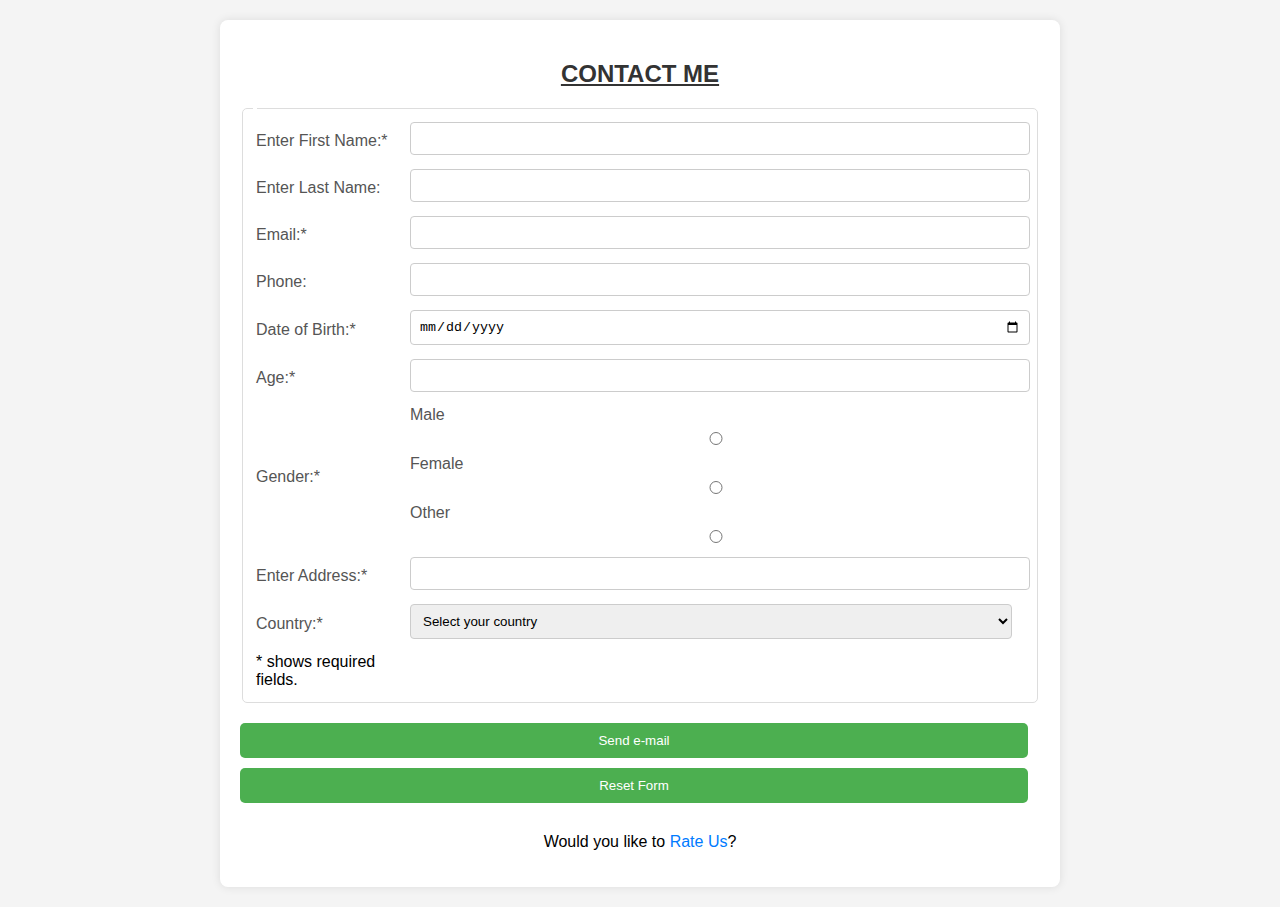
<file: contact/index.html>
<!DOCTYPE html>
<html lang="en">

<head>
    <meta charset="UTF-8">
    <meta name="viewport" content="width=device-width, initial-scale=1.0">
    <link rel="stylesheet" href="styles.css">
    <title>Contact Form</title>

</head>

<body>
    <section>
        <h2><u>CONTACT ME</u></h2>
        <!--insertion of a form-->
        <form action="mailto:pavleenk71@gmail.com" enctype="text/plain" method="post" target="_blank">
            <fieldset>
                <legend></legend>
                <table>
                    <tr>
                        <td width="150px"><label for="idfirstName">Enter First Name:*</label></td>
                        <td><input name="firstname" id="idfirstName" type="text" required></td>
                    </tr>
                    <tr>
                        <td width="150px"><label for="idlastName">Enter Last Name:</label></td>
                        <td><input name="lastname" id="idlastName" type="text"></td>
                    </tr>
                    <tr>
                        <td width="150px">
                            <label for="idEmail">Email:*</label>
                        </td>
                        <td>
                            <input name="email" id="idEmail" type="email" required>
                        </td>
                    </tr>
                    <tr>
                        <td width="150px">
                            <label for="phone">Phone:</label></td>
                        <td><input type="tel" id="phone" name="phone">
                        </td>
                    </tr>
                    <tr>
                        <td width="150px"><label for="iddob">Date of Birth:*</label></td>
                        <td><input id="iddob" name="dob" type="date" required></td>
                    </tr>
                    <tr>
                        <td width="150px"><label for="age">Age:*</label></td>
                        <td><input type="number" id="age" name="age" min="18" max="99" required>
                        </td>
                    </tr>
                    <tr>
                        <td width="150px"><label>Gender:*</label></td>
                        <td>

                            <label for="male">Male</label>
                            <input type="radio" id="male" name="gender" value="Male" required>

                            <label for="female">Female</label>
                            <input type="radio" id="female" name="gender" value="Female" required>

                            <label for="other">Other</label>
                            <input type="radio" id="other" name="gender" value="Other" required>

                        </td>
                    </tr>
                    <tr>
                        <td width="150px"> <label for="idAddress">Enter Address:*</label></td>
                        <td><input name="address" id="idAddress" type="text" required></td>
                    </tr>
                    <tr>
                        <td width="150px"><label for="country">Country:*</label></td>
                        <td><select id="country" name="country" required>
                                <option value="" disabled selected>Select your country</option>
                                <option value="Usa">United States</option>
                                <option value="Canada">Canada</option>
                                <option value="China">China</option>
                                <option value="russia">Russia</option>
                                <option value="Uk">United Kingdom</option>
                                <option value="India">India</option>
                                <option value="other">Other</option>
                            </select></td>
                    </tr>
                    <tr>
                        <td> * shows required fields.</td>
                    </tr>

                </table>
            </fieldset>

            <input type="submit" value="Send e-mail">
            <input type="reset" value="Reset Form">
        </form>
        <!--adding link for rating -->
        <p>Would you like to
            <a href="http://127.0.0.1:5500/code/html/lecture%202/rate.html" target="_blank">Rate
                Us</a>?</p>
    </section>

</body>

</html>
</file>
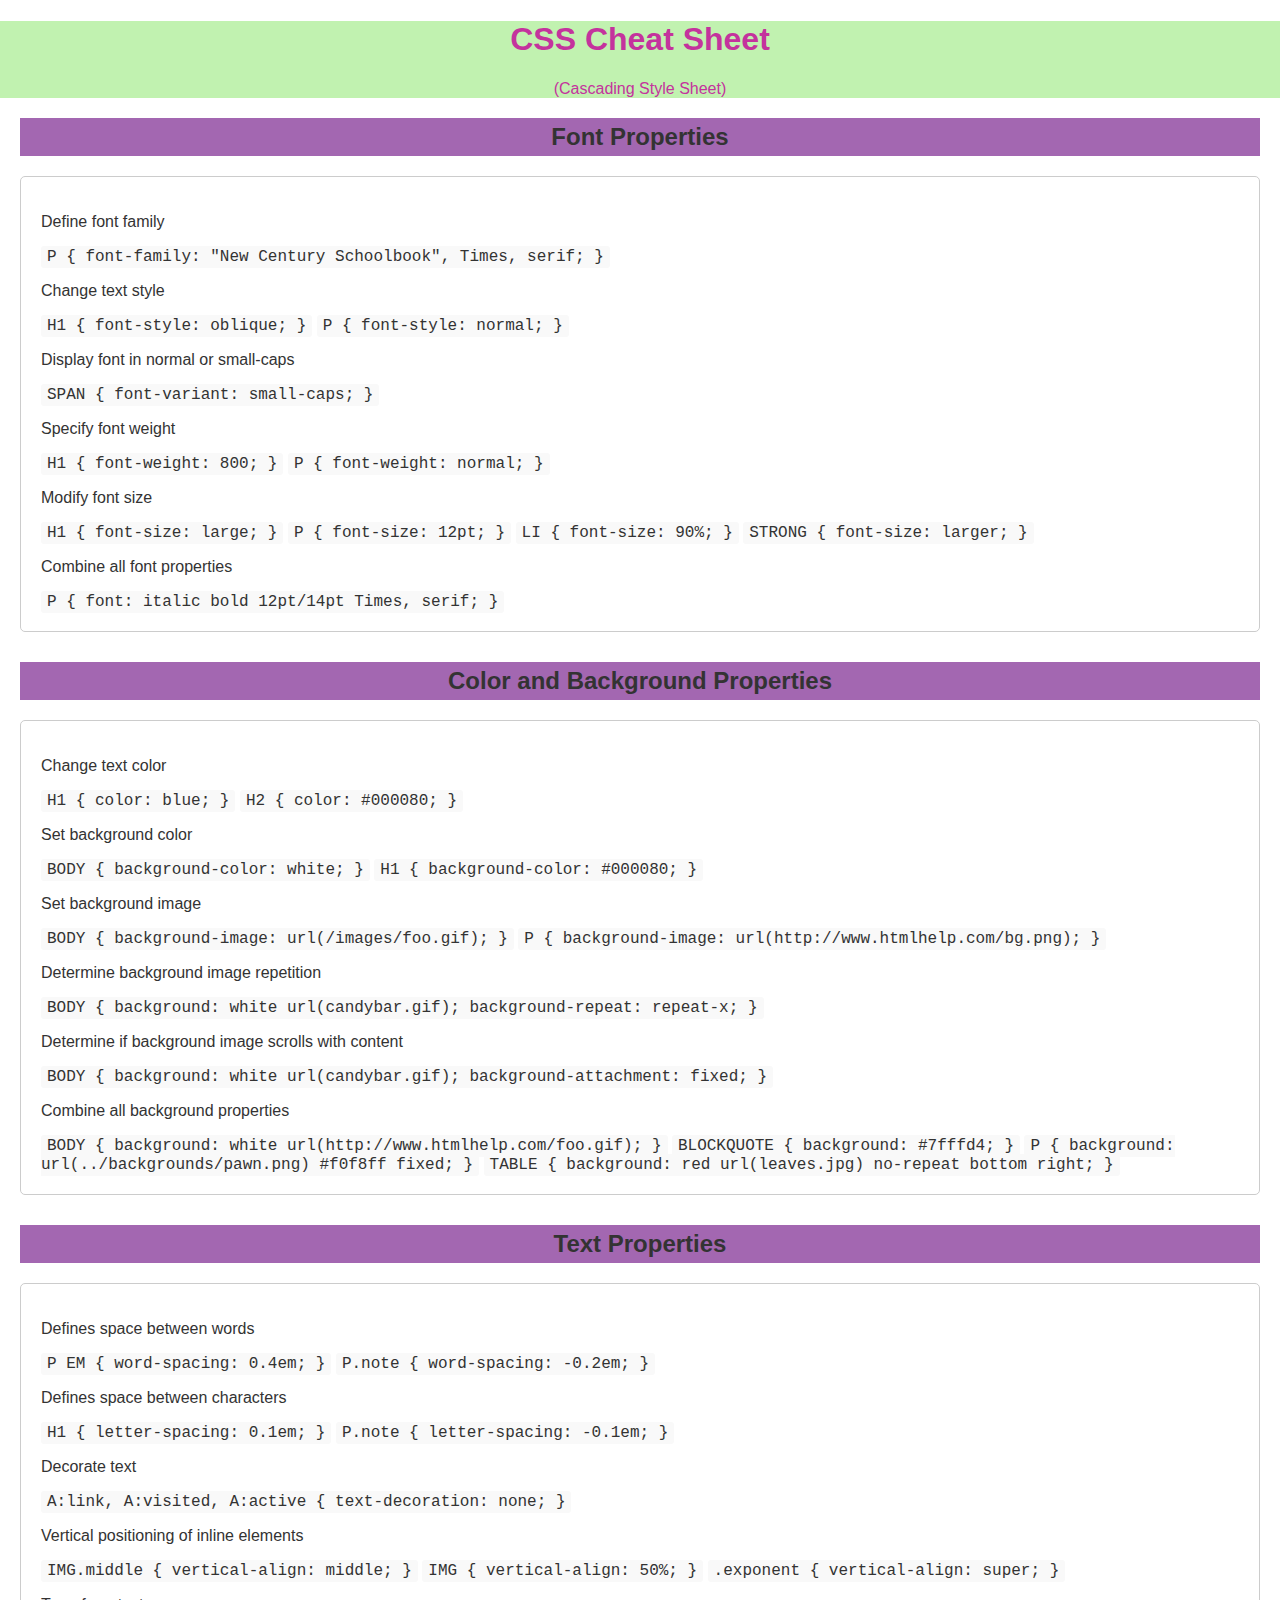
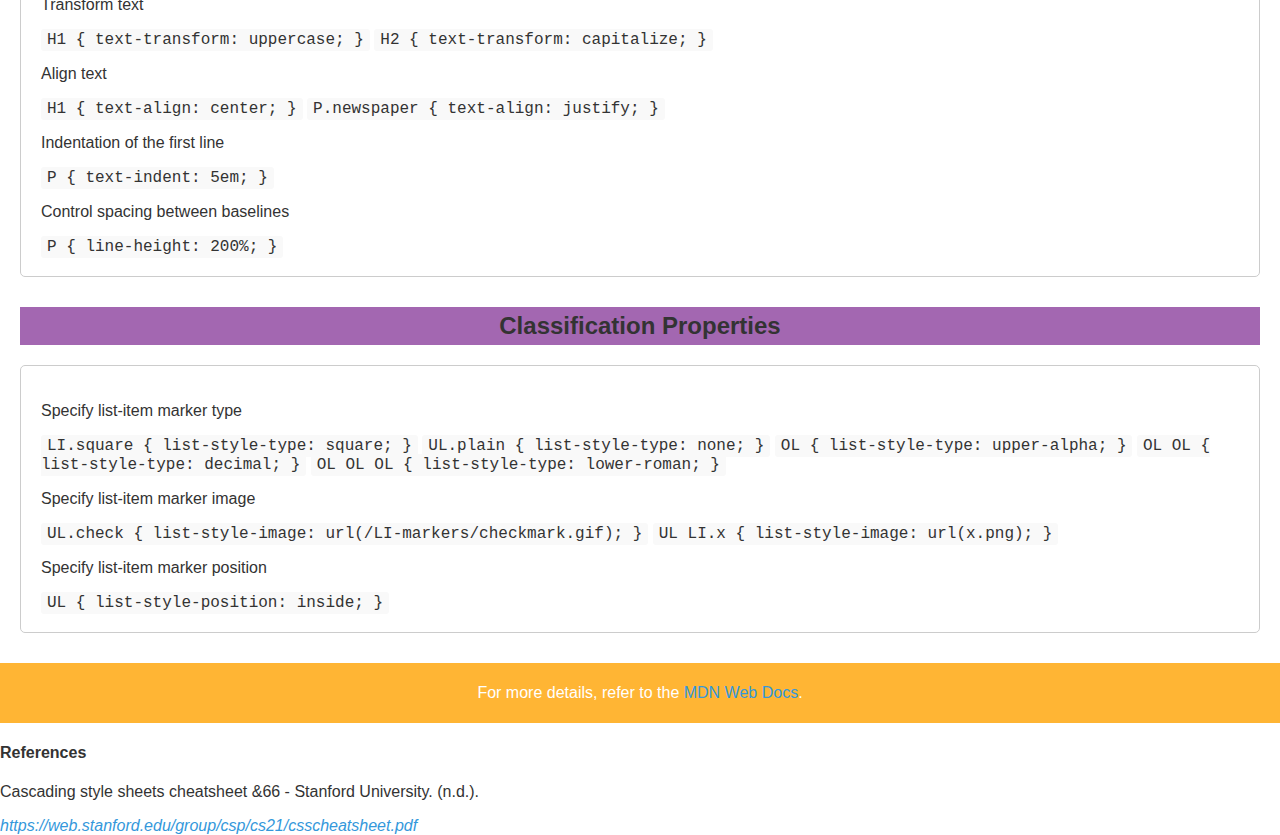
<file: css cheatsheet/index.html>
<!DOCTYPE html>
<html lang="en">

<head>
    <meta charset="UTF-8">
    <meta name="viewport" content="width=device-width, initial-scale=1.0">
    <title>CSS Cheat Sheet</title>
    <link rel="stylesheet" href="styles.css">
</head>

<body>

    <header>
        <h1>CSS Cheat Sheet</h1>
        <p>(Cascading Style Sheet)</p>
    </header>

    <section class="section">
        <h2>Font Properties</h2>
        <div class="code-sample">
            <!-- Font-Family -->
            <p>Define font family</p>
            <code>P { font-family: "New Century Schoolbook", Times, serif; }</code>

            <!-- Font-Style -->
            <p>Change text style</p>
            <code>H1 { font-style: oblique; }</code>
            <code>P { font-style: normal; }</code>

            <!-- Font-Variant -->
            <p>Display font in normal or small-caps</p>
            <code>SPAN { font-variant: small-caps; }</code>

            <!-- Font-Weight -->
            <p>Specify font weight</p>
            <code>H1 { font-weight: 800; }</code>
            <code>P { font-weight: normal; }</code>

            <!-- Font-Size -->
            <p>Modify font size</p>
            <code>H1 { font-size: large; }</code>
            <code>P { font-size: 12pt; }</code>
            <code>LI { font-size: 90%; }</code>
            <code>STRONG { font-size: larger; }</code>

            <!-- Font -->
            <p>Combine all font properties</p>
            <code>P { font: italic bold 12pt/14pt Times, serif; }</code>
        </div>
    </section>

    <section class="section">
        <h2>Color and Background Properties</h2>
        <div class="code-sample">
            <!-- Color -->
            <p>Change text color</p>
            <code>H1 { color: blue; }</code>
            <code>H2 { color: #000080; }</code>

            <!-- Background-Color -->
            <p>Set background color</p>
            <code>BODY { background-color: white; }</code>
            <code>H1 { background-color: #000080; }</code>

            <!-- Background-Image -->
            <p>Set background image</p>
            <code>BODY { background-image: url(/images/foo.gif); }</code>
            <code>P { background-image: url(http://www.htmlhelp.com/bg.png); }</code>

            <!-- Background-Repeat -->
            <p>Determine background image repetition</p>
            <code>BODY { background: white url(candybar.gif); background-repeat: repeat-x; }</code>

            <!-- Background-Attachment -->
            <p>Determine if background image scrolls with content</p>
            <code>BODY { background: white url(candybar.gif); background-attachment: fixed; }</code>

            <!-- Background -->
            <p>Combine all background properties</p>
            <code>BODY { background: white url(http://www.htmlhelp.com/foo.gif); }</code>
            <code>BLOCKQUOTE { background: #7fffd4; }</code>
            <code>P { background: url(../backgrounds/pawn.png) #f0f8ff fixed; }</code>
            <code>TABLE { background: red url(leaves.jpg) no-repeat bottom right; }</code>
        </div>
    </section>

    <section class="section">
        <h2>Text Properties</h2>
        <div class="code-sample">
            <!-- Word-Spacing -->
            <p>Defines space between words</p>
            <code>P EM { word-spacing: 0.4em; }</code>
            <code>P.note { word-spacing: -0.2em; }</code>

            <!-- Letter-Spacing -->
            <p>Defines space between characters</p>
            <code>H1 { letter-spacing: 0.1em; }</code>
            <code>P.note { letter-spacing: -0.1em; }</code>

            <!-- Text-Decoration -->
            <p>Decorate text</p>
            <code>A:link, A:visited, A:active { text-decoration: none; }</code>

            <!-- Vertical-Align -->
            <p>Vertical positioning of inline elements</p>
            <code>IMG.middle { vertical-align: middle; }</code>
            <code>IMG { vertical-align: 50%; }</code>
            <code>.exponent { vertical-align: super; }</code>

            <!-- Text-Transform -->
            <p>Transform text</p>
            <code>H1 { text-transform: uppercase; }</code>
            <code>H2 { text-transform: capitalize; }</code>

            <!-- Text-Align -->
            <p>Align text</p>
            <code>H1 { text-align: center; }</code>
            <code>P.newspaper { text-align: justify; }</code>

            <!-- Text-Indent -->
            <p>Indentation of the first line</p>
            <code>P { text-indent: 5em; }</code>

            <!-- Line-Height -->
            <p>Control spacing between baselines</p>
            <code>P { line-height: 200%; }</code>
        </div>
    </section>

    <section class="section">
        <h2>Classification Properties</h2>
        <div class="code-sample">
            <!-- List-Style-Type -->
            <p>Specify list-item marker type</p>
            <code>LI.square { list-style-type: square; }</code>
            <code>UL.plain { list-style-type: none; }</code>
            <code>OL { list-style-type: upper-alpha; }</code>
            <code>OL OL { list-style-type: decimal; }</code>
            <code>OL OL OL { list-style-type: lower-roman; }</code>

            <!-- List-Style-Image -->
            <p>Specify list-item marker image</p>
            <code>UL.check { list-style-image: url(/LI-markers/checkmark.gif); }</code>
            <code>UL LI.x { list-style-image: url(x.png); }</code>

            <!-- List-Style-Position -->
            <p>Specify list-item marker position</p>
            <code>UL { list-style-position: inside; }</code>
        </div>
    </section>


    <footer>
        <p>For more details, refer to the <a href="https://developer.mozilla.org/en-US/docs/Web/CSS">MDN Web Docs</a>.
        </p>

    </footer>
    <h4>References</h4>
    <p>Cascading style sheets cheatsheet &amp;66 - Stanford University. (n.d.). </p>
    <cite><a
            href="https://web.stanford.edu/group/csp/cs21/csscheatsheet.pdf">https://web.stanford.edu/group/csp/cs21/csscheatsheet.pdf</a></cite>

</body>

</html>
</file>
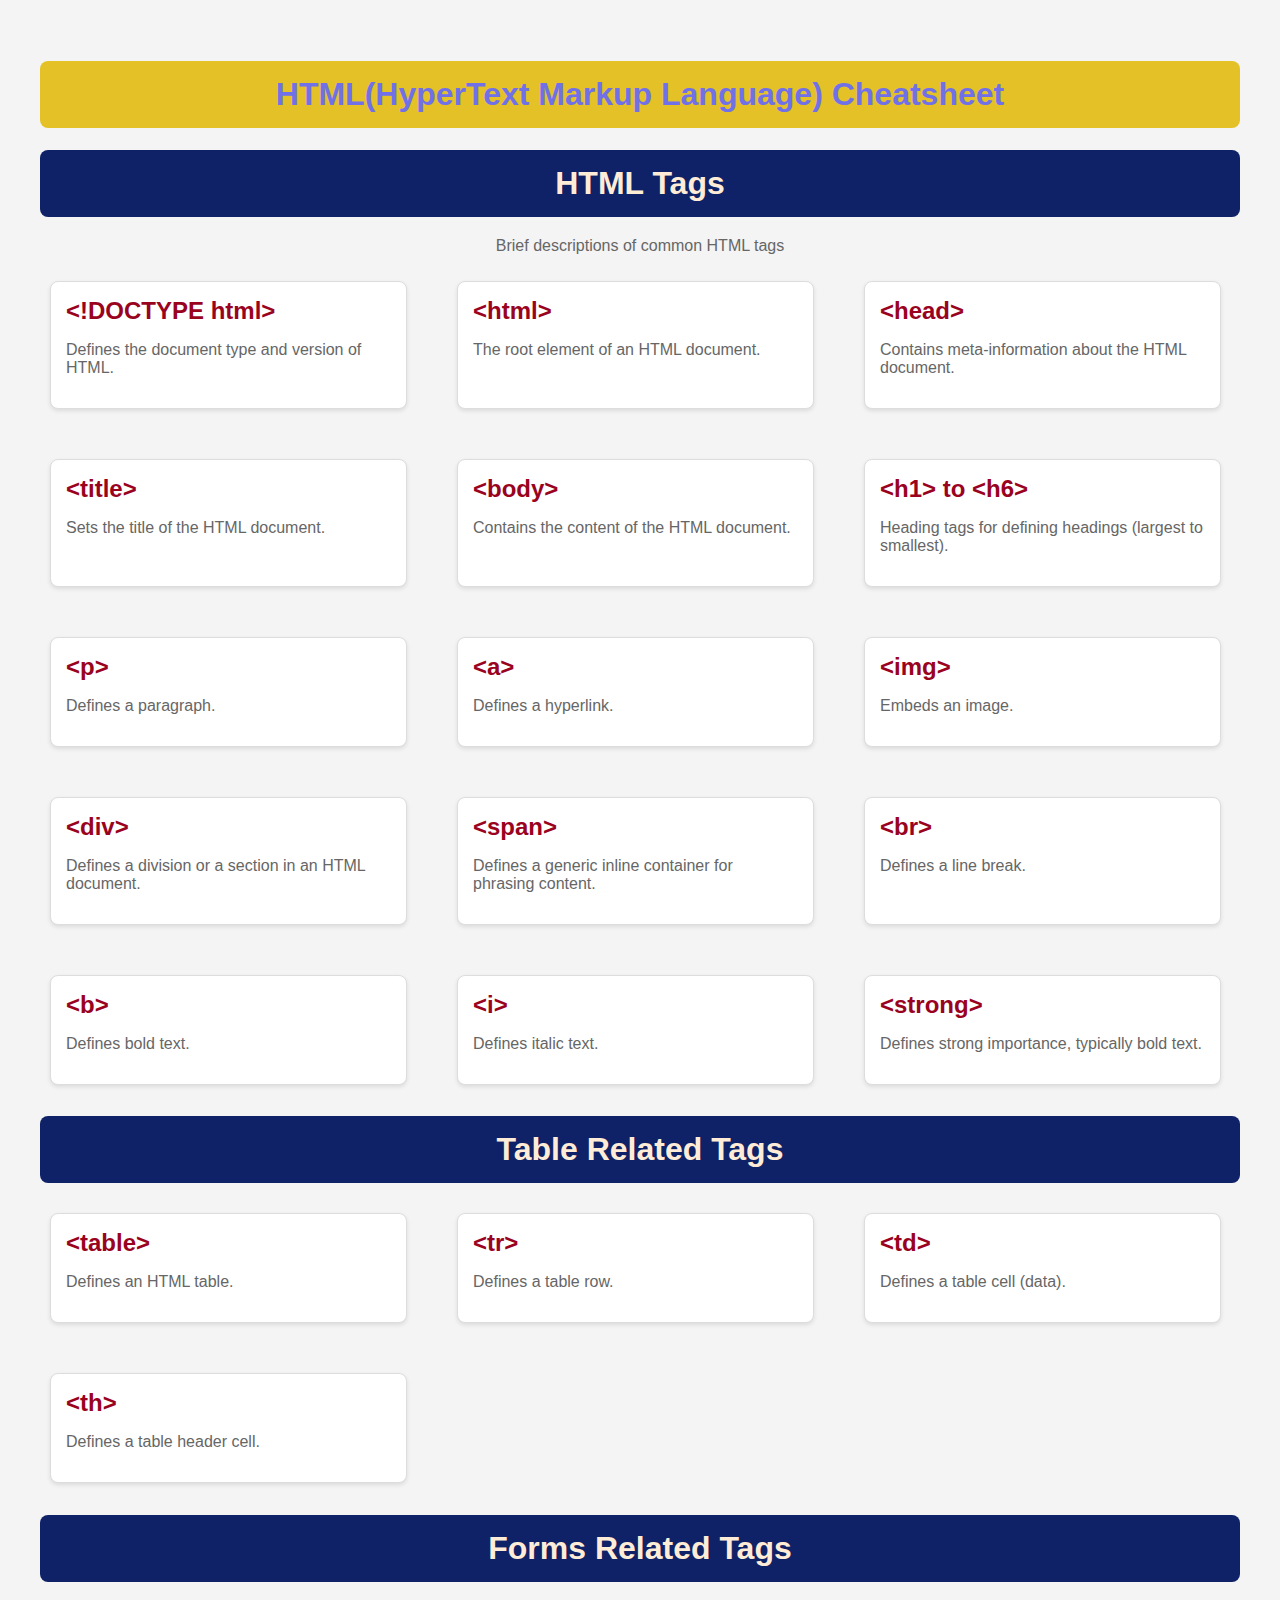
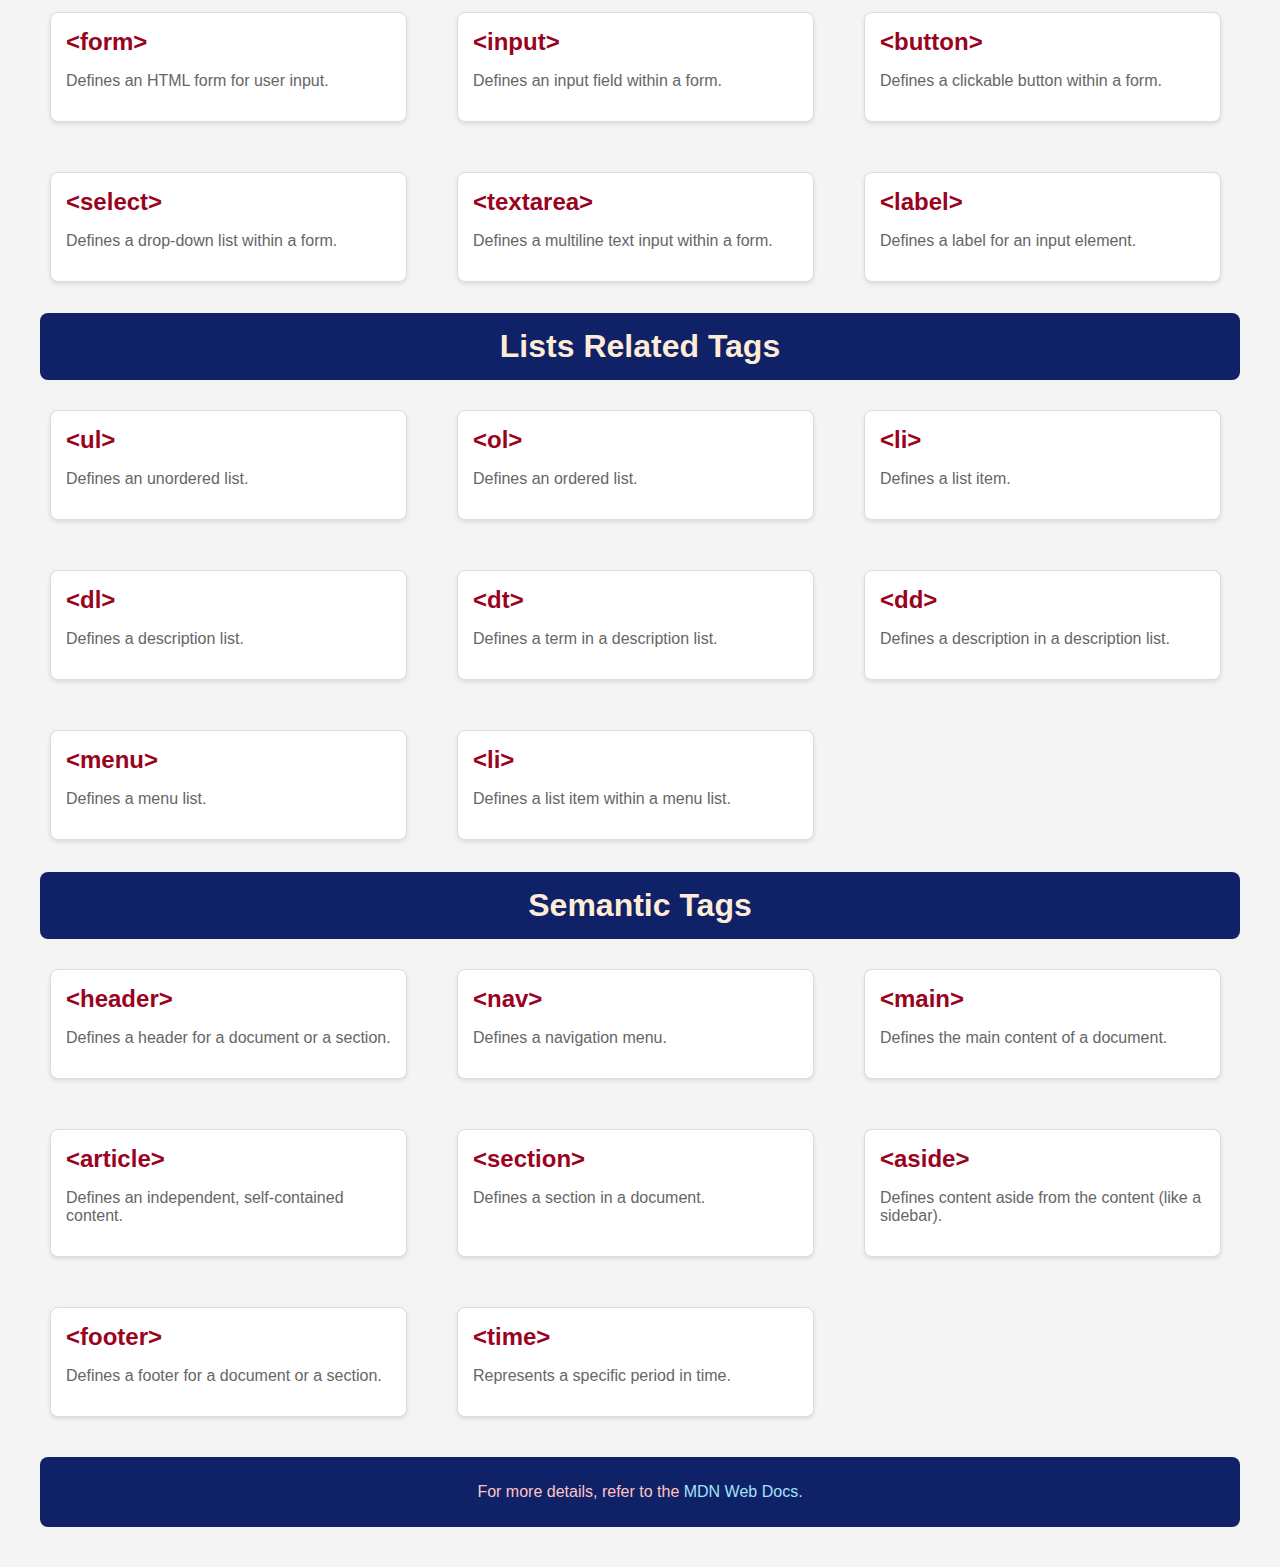
<file: Html cheatsheet/index.html>
<!DOCTYPE html>
<html lang="en">

<head>
    <meta charset="UTF-8">
    <meta name="viewport" content="width=device-width, initial-scale=1.0">
    <title>HTML Cheatsheet</title>
    <link rel="stylesheet" href="styles.css">
</head>

<body>
    <h1>HTML(HyperText Markup Language) Cheatsheet</h1>

    <header>
        <h1>HTML Tags</h1>
        <p>Brief descriptions of common HTML tags</p>
    </header>
    <!--adding tags in one section-->
    <section id="tagsContainer">
        <!--creating div for each tag-->
        <div class="tag">
            <h2>&lt;!DOCTYPE html&gt;</h2>
            <p>Defines the document type and version of HTML.</p>
        </div>

        <div class="tag">
            <h2>&lt;html&gt;</h2>
            <p>The root element of an HTML document.</p>
        </div>

        <div class="tag">
            <h2>&lt;head&gt;</h2>
            <p>Contains meta-information about the HTML document.</p>
        </div>

        <div class="tag">
            <h2>&lt;title&gt;</h2>
            <p>Sets the title of the HTML document.</p>
        </div>

        <div class="tag">
            <h2>&lt;body&gt;</h2>
            <p>Contains the content of the HTML document.</p>
        </div>

        <div class="tag">
            <h2>&lt;h1&gt; to &lt;h6&gt;</h2>
            <p>Heading tags for defining headings (largest to smallest).</p>
        </div>

        <div class="tag">
            <h2>&lt;p&gt;</h2>
            <p>Defines a paragraph.</p>
        </div>

        <div class="tag">
            <h2>&lt;a&gt;</h2>
            <p>Defines a hyperlink.</p>
        </div>

        <div class="tag">
            <h2>&lt;img&gt;</h2>
            <p>Embeds an image.</p>
        </div>
        <div class="tag">
            <h2>&lt;div&gt;</h2>
            <p>Defines a division or a section in an HTML document.</p>
        </div>
        <div class="tag">
            <h2>&lt;span&gt;</h2>
            <p>Defines a generic inline container for phrasing content.</p>
        </div>

        <div class="tag">
            <h2>&lt;br&gt;</h2>
            <p>Defines a line break.</p>
        </div>
        <div class="tag">
            <h2>&lt;b&gt;</h2>
            <p>Defines bold text.</p>
        </div>

        <div class="tag">
            <h2>&lt;i&gt;</h2>
            <p>Defines italic text.</p>
        </div>

        <div class="tag">
            <h2>&lt;strong&gt;</h2>
            <p>Defines strong importance, typically bold text.</p>
        </div>
    </section>
    <!--adding different type of tags in different section-->
    <h1>Table Related Tags</h1>
    <section id="tableContainer">
        <div class="tag">
            <h2>&lt;table&gt;</h2>
            <p>Defines an HTML table.</p>
        </div>

        <div class="tag">
            <h2>&lt;tr&gt;</h2>
            <p>Defines a table row.</p>
        </div>

        <div class="tag">
            <h2>&lt;td&gt;</h2>
            <p>Defines a table cell (data).</p>
        </div>

        <div class="tag">
            <h2>&lt;th&gt;</h2>
            <p>Defines a table header cell.</p>
        </div>
    </section>
    <h1>Forms Related Tags</h1>
    <section id="formContainer">
        <div class="tag">
            <h2>&lt;form&gt;</h2>
            <p>Defines an HTML form for user input.</p>
        </div>

        <div class="tag">
            <h2>&lt;input&gt;</h2>
            <p>Defines an input field within a form.</p>
        </div>

        <div class="tag">
            <h2>&lt;button&gt;</h2>
            <p>Defines a clickable button within a form.</p>
        </div>

        <div class="tag">
            <h2>&lt;select&gt;</h2>
            <p>Defines a drop-down list within a form.</p>
        </div>

        <div class="tag">
            <h2>&lt;textarea&gt;</h2>
            <p>Defines a multiline text input within a form.</p>
        </div>

        <div class="tag">
            <h2>&lt;label&gt;</h2>
            <p>Defines a label for an input element.</p>
        </div>


    </section>
    <h1>Lists Related Tags</h1>
    <section id="listContainer">
        <div class="tag">
            <h2>&lt;ul&gt;</h2>
            <p>Defines an unordered list.</p>
        </div>

        <div class="tag">
            <h2>&lt;ol&gt;</h2>
            <p>Defines an ordered list.</p>
        </div>

        <div class="tag">
            <h2>&lt;li&gt;</h2>
            <p>Defines a list item.</p>
        </div>

        <div class="tag">
            <h2>&lt;dl&gt;</h2>
            <p>Defines a description list.</p>
        </div>

        <div class="tag">
            <h2>&lt;dt&gt;</h2>
            <p>Defines a term in a description list.</p>
        </div>

        <div class="tag">
            <h2>&lt;dd&gt;</h2>
            <p>Defines a description in a description list.</p>
        </div>

        <div class="tag">
            <h2>&lt;menu&gt;</h2>
            <p>Defines a menu list.</p>
        </div>

        <div class="tag">
            <h2>&lt;li&gt;</h2>
            <p>Defines a list item within a menu list.</p>
        </div>
    </section>
    <h1>Semantic Tags</h1>
    <section id="semanticContainer">
        <div class="tag">
            <h2>&lt;header&gt;</h2>
            <p>Defines a header for a document or a section.</p>
        </div>

        <div class="tag">
            <h2>&lt;nav&gt;</h2>
            <p>Defines a navigation menu.</p>
        </div>

        <div class="tag">
            <h2>&lt;main&gt;</h2>
            <p>Defines the main content of a document.</p>
        </div>

        <div class="tag">
            <h2>&lt;article&gt;</h2>
            <p>Defines an independent, self-contained content.</p>
        </div>

        <div class="tag">
            <h2>&lt;section&gt;</h2>
            <p>Defines a section in a document.</p>
        </div>

        <div class="tag">
            <h2>&lt;aside&gt;</h2>
            <p>Defines content aside from the content (like a sidebar).</p>
        </div>

        <div class="tag">
            <h2>&lt;footer&gt;</h2>
            <p>Defines a footer for a document or a section.</p>
        </div>

        <div class="tag">
            <h2>&lt;time&gt;</h2>
            <p>Represents a specific period in time.</p>
        </div>
    </section>
    <footer>
        <p>For more details, refer to the <a href="https://developer.mozilla.org/en-US/docs/Web/HTML/Element">MDN Web
                Docs</a>.</p>
    </footer>
</body>

</html>
</file>
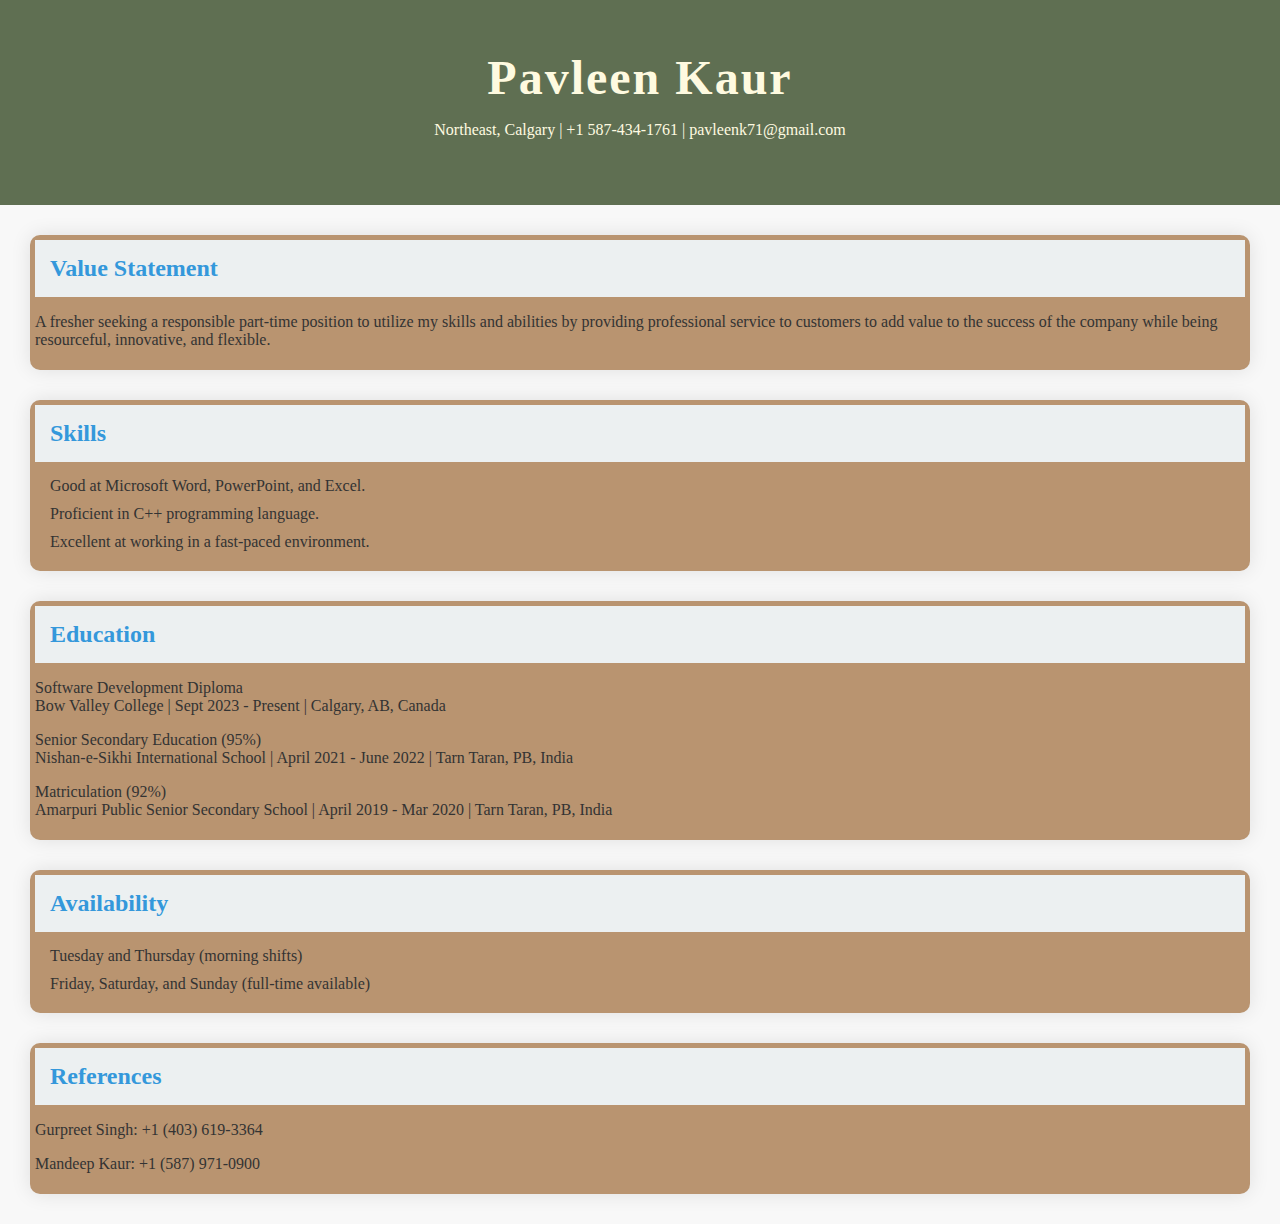
<file: resume/index.html>
<!DOCTYPE html>
<html lang="en">
<head>
    <meta charset="UTF-8">
    <meta name="viewport" content="width=device-width, initial-scale=1.0">
    <title>Resume</title>
    <link rel="stylesheet" href="styles.css">
</head>
<body>
<!--header section including name and contact info-->
    <header>
        <h1>Pavleen Kaur</h1>
        <p>Northeast, Calgary | +1 587-434-1761 | pavleenk71@gmail.com</p>
    </header>

    <section id="valueStatement">
        <h2>Value Statement</h2>
        <p>A fresher seeking a responsible part-time position to utilize my skills and abilities by providing professional service to customers to add value to the success of the company while being resourceful, innovative, and flexible.</p>
    </section>
<!--adding skills-->
    <section id="skills">
        <h2>Skills</h2>
        <ul>
            <li>Good at Microsoft Word, PowerPoint, and Excel.</li>
            <li>Proficient in C++ programming language.</li>
            <li>Excellent at working in a fast-paced environment.</li>
            
        </ul>
    </section>

    <section id="education">
        <h2>Education</h2>
        <p>Software Development Diploma<br>Bow Valley College | Sept 2023 - Present | Calgary, AB, Canada</p>
        <p>Senior Secondary Education (95%)<br>Nishan-e-Sikhi International School | April 2021 - June 2022 | Tarn Taran, PB, India</p>
        <p>Matriculation (92%)<br>Amarpuri Public Senior Secondary School | April 2019 - Mar 2020 | Tarn Taran, PB, India</p>
    </section>

    <section id="availability">
        <h2>Availability</h2>
        <ul>
            <li>Tuesday and Thursday (morning shifts)</li>
            <li>Friday, Saturday, and Sunday (full-time available)</li>
        </ul>
    </section>

    <section id="references">
        <h2>References</h2>
        <p>Gurpreet Singh: +1 (403) 619-3364</p>
        <p>Mandeep Kaur: +1 (587) 971-0900</p>
    </section>

</body>
</html>
</file>
<file: contact/styles.css>
body {
    font-family: 'Arial', sans-serif;
    margin: 0;
    padding: 0;
    background-color: #f4f4f4;
}

/* targeting section element*/
section {
    max-width: 800px;
    margin: 20px auto;
    padding: 20px;
    background-color: #fff;
    border-radius: 8px;
    box-shadow: 0 0 10px rgba(0, 0, 0, 0.1);
}

h2 {
    text-align: center;
    color: #333;
}

/*designing form tag */
form {
    margin-top: 20px;
}

fieldset {
    border: 1px solid #ddd;
    padding: 10px;
    border-radius: 5px;
    margin-bottom: 20px;
}

legend {
    font-weight: bold;
    color: #555;
}

table {
    width: 100%;
}

label {
    display: block;
    margin-bottom: 5px;
    color: #555;
}

input,
select {
    width: calc(100% - 12px);
    padding: 8px;
    margin-bottom: 10px;
    border: 1px solid #ccc;
    border-radius: 4px;

}

textarea {
    width: calc(100% - 12px);
    padding: 8px;
    margin-bottom: 10px;
    border: 1px solid #ccc;
    border-radius: 4px;
    resize: vertical;
}

input[type="submit"],
input[type="reset"] {
    background-color: #4caf50;
    color: #fff;
    padding: 10px 15px;
    border: none;
    border-radius: 5px;
    cursor: pointer;
}

input[type="submit"]:hover,
input[type="reset"]:hover {
    background-color: #256429;
}

p {
    text-align: center;
    margin-top: 20px;
}

a {
    color: #007bff;
    text-decoration: none;
}

a:hover {
    text-decoration: underline;
}
</file>
<file: css cheatsheet/styles.css>
body {
    margin: 0;
    padding: 0;
    font-family: 'Arial', sans-serif;
    color: #333;
}

h1 {
    font-size: 2em;

}

.section {
    margin: 20px;
}

.code-sample {
    background-color: #fff;
    padding: 20px;
    border: 1px solid #ccc;
    border-radius: 5px;
    margin-bottom: 30px;
}

code {
    font-family: 'Courier New', monospace;
    background-color: #f9f9f9;
    padding: 2px 6px;
    border-radius: 3px;
}

/* designing footer */
footer {
    background-color: #FFB534;
    color: #fff;
    text-align: center;
    padding: 5px;
}

/* target anchor tags  */
a {
    color: #3498db;
    text-decoration: none;
}

a:hover {
    text-decoration: underline;
}
/* targeting header */
header {
    background-color: #C1F2B0;
    text-align: center;
    color: #c4339d;
}

h2 {
    text-align: center;
    background-color: #A367B1;
    padding: 5px;
}
</file>
<file: Html cheatsheet/styles.css>
body {
    font-family: Arial, Helvetica, sans-serif;
    margin: 20px;
    padding: 20px;
    background-color: #f4f4f4;
}

header {
    text-align: center;
}

h1 {
    color: #333;
    text-align: center;
    background-color: #0F2167;
    color: #FFECD6;
    padding: 15px;
    margin-bottom: 20px;
    border-radius: 8px;
}

p {
    color: #666;
}

#tagsContainer, #tableContainer, #formContainer, #listContainer, #semanticContainer {
    display: flex;
    column-gap: 30px;
    row-gap: 30px;
    flex-wrap: wrap;
}
/* designing class tag */
.tag {
    width: 325px;
    margin: 10px;
    padding: 15px;
    border: 1px solid #ddd;
    background-color: #fff;
    border-radius: 8px;
    box-shadow: 0 2px 4px rgba(0, 0, 0, 0.1);
    transition: transform 0.3s ease-in-out;
}

.tag:hover {
    transform: translateY(-5px);
}

h2 {
    margin: 0;
    color: #9A031E;
}

body > h1:nth-child(1) {
    background: #e4c227;
    color: #7071E8;
}
/* targeting footer */
footer {
    margin-top: 30px;
    padding: 10px;
    text-align: center;
    background-color: #0F2167;
    border-radius: 8px;
}

a {
    color: #a1e4f9;
    text-decoration: none;
}

a:hover {
    text-decoration: underline;
}
footer p{
    color:#FFC5C5;
}
</file>
<file: resume/styles.css>
body {
    margin: 0;
    padding: 0;
    background-color: #f8f8f8;
    color: #333;
}

header {
    background-color: #5F6F52;
    color: #FEFAE0;
    text-align: center;
    padding: 50px;
}

h1 {
    margin: 0;
    font-size: 3em;
    letter-spacing: 2px;
}

section {
    margin: 30px;
    border-radius: 10px;
    overflow: hidden;
    box-shadow: 0 0 20px rgba(0, 0, 0, 0.1);
    background-color: #B99470;
    transition: transform 0.3s ease-in-out;
    padding: 5px;
}

h2 {
    color: #3498db;
    padding: 15px;
    margin: 0;
    background-color: #ecf0f1;
}

ul {
    padding: 0;
    margin: 15px;
    list-style-type: none;
}

li {
    margin-bottom: 10px;
}

/* Style links */
a {
    color: #3498db;
    text-decoration: none;
    transition: color 0.3s ease-in-out;
}

a:hover {
    text-decoration: underline;
    color: #2980b9;
}

/* Add a subtle animation on section hover */
section:hover {
    transform: scale(1.02);
}

/* Responsive styles */
@media screen and (max-width: 600px) {
    header {
        padding: 30px 0;
    }

    h1 {
        font-size: 2em;
    }

    section {
        margin: 20px;
    }
}
</file>
